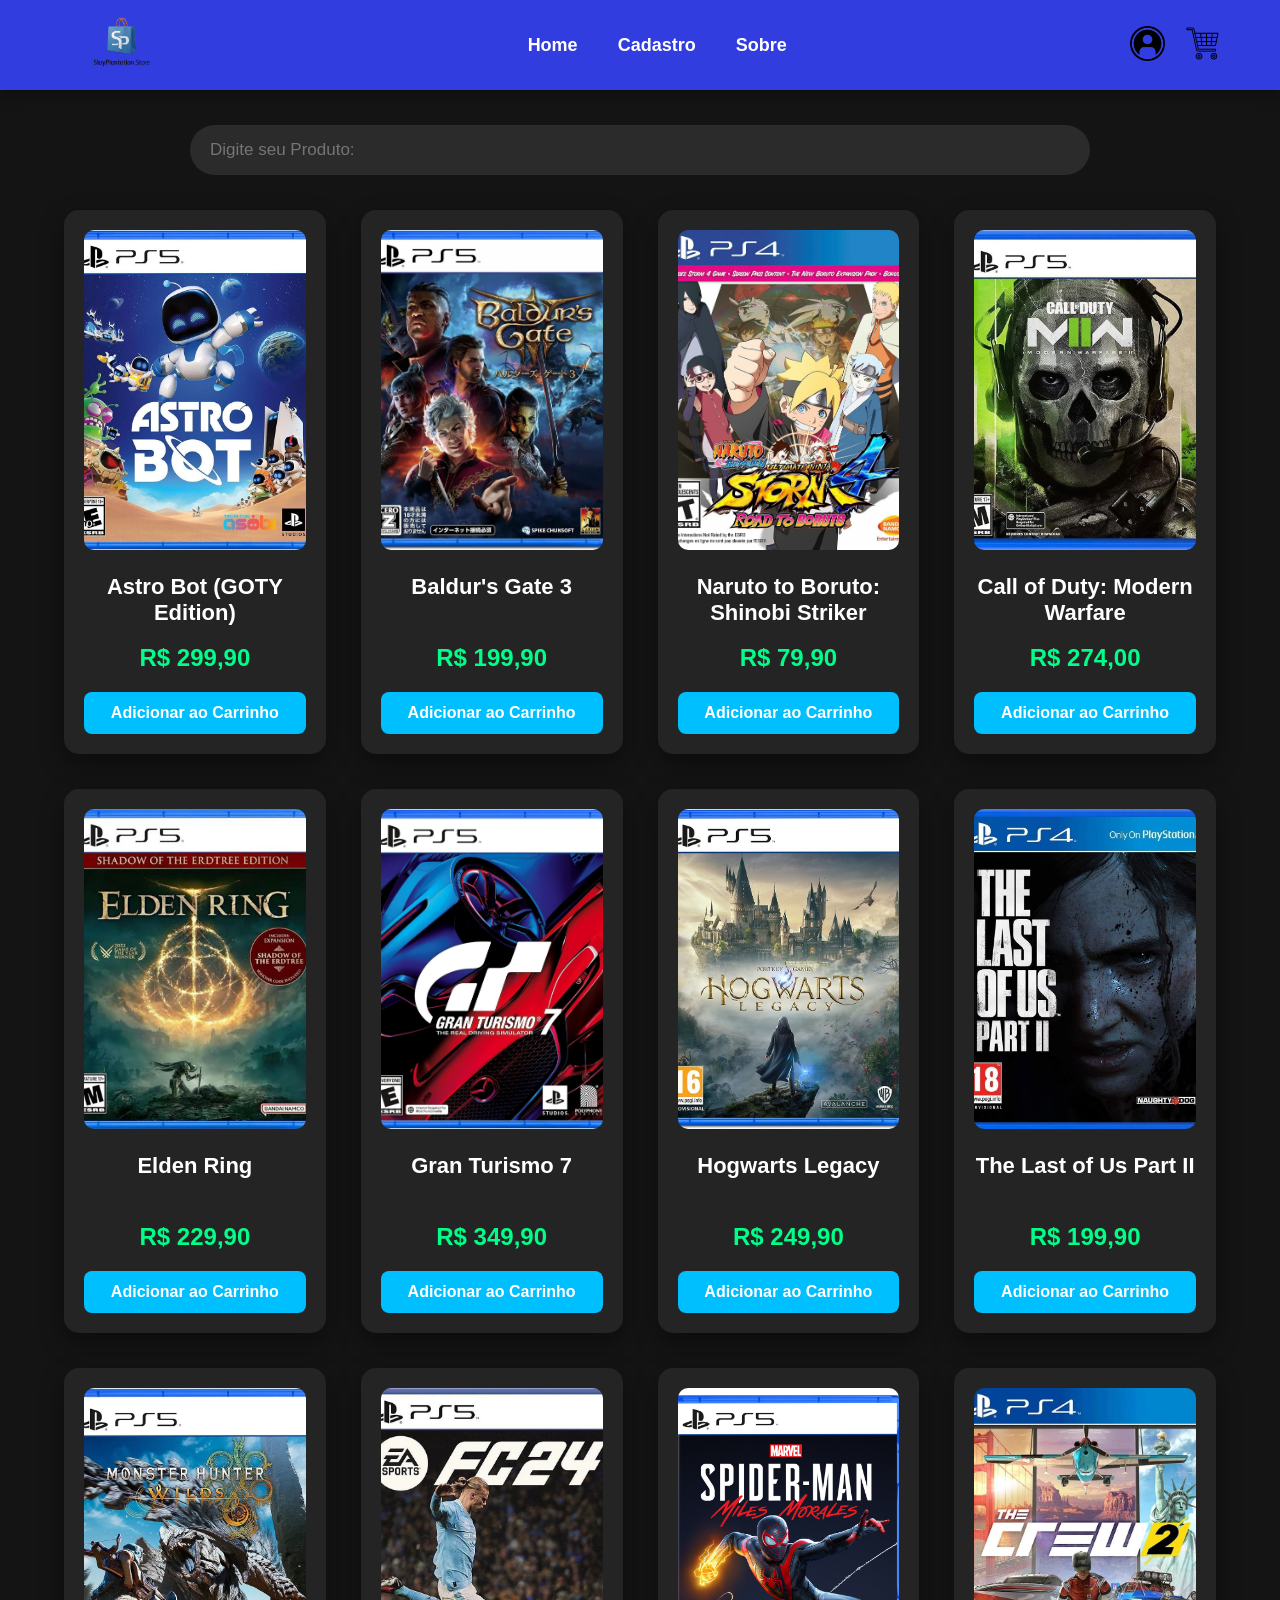
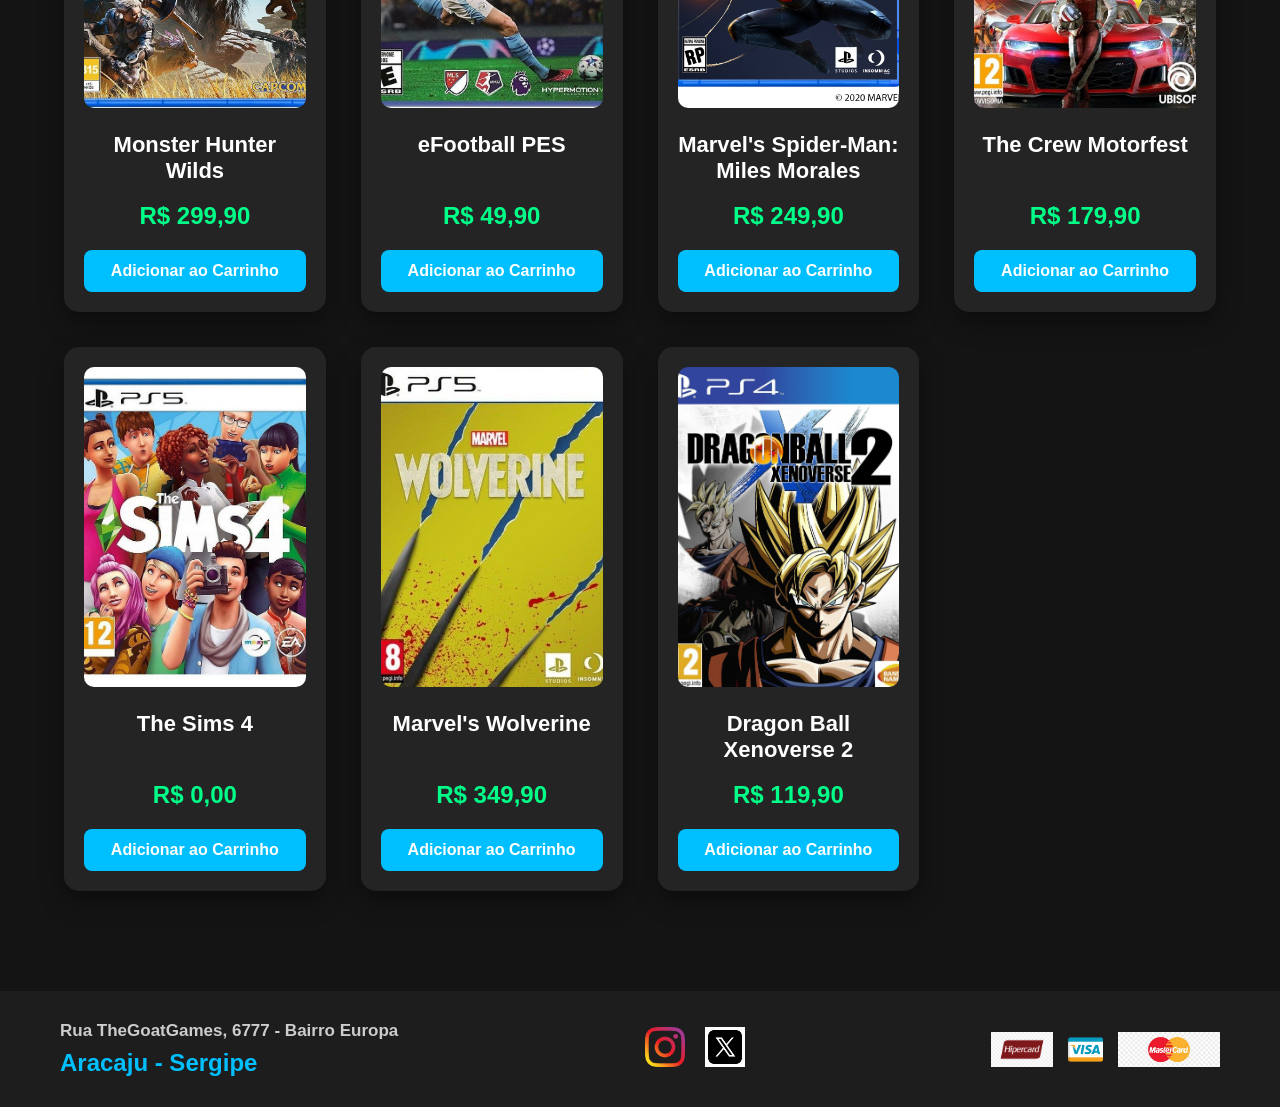
<file: index.html>
<!DOCTYPE html>
<html lang="pt-br">
<head>
    <meta charset="UTF-8">
    <meta name="viewport" content="width=device-width, initial-scale=1.0">
    <title>Loja Virtual</title>

    <!-- CORRIGIDO: Removida a barra inicial '/' para garantir compatibilidade local e de deploy -->
    <link rel="stylesheet" href="css/pagina.css">
    <link rel="shortcut icon" href="assets/icones/favicon.ico" type="image/x-icon">
</head>
<body>
    <main id="geral">
        <header id="cabecalho">
            <div id="logo">
                <!-- CORRIGIDO: O index.html está na raiz, então não precisa de '../' para os assets -->
                <a href="index.html"> <img src="assets/icones/logo.png" alt="logo"> </a>
            </div>

            <nav id="menu">
                <ul>
                    <li><a href="index.html" class="linkMenu">Home</a></li>
                    <li><a href="pages/cadastro.html" class="linkMenu">Cadastro</a></li>
                    <li><a href="pages/sobre.html" class="linkMenu">Sobre</a></li>
                </ul>
            </nav>

            <div id="div-icones">
                <ul>
                    <!-- CORRIGIDO: Ajustado o caminho das imagens de login e carrinho -->
                    <li><a href="pages/login.html" class="linkIcone"><img src="assets/icones/login.png" alt="login button"></a></li>
                    <li><a href="pages/carrinho.html" class="linkIcone"><img src="assets/icones/carrinho.png" alt="cart button"></a></li>
                </ul>
            </div>
        </header>

        <section id="Pesquisa">
            <input type="text" name="pesquisa" id="pesquisa" placeholder="Digite seu Produto: ">
        </section>

        <section id="cards">
            <!-- Cards serão inseridos via JS -->
        </section>

        <footer id="rodape">
            <div id="dadosloja">
                <h2>Rua TheGoatGames, 6777 - Bairro Europa</h2>
                <h1>Aracaju - Sergipe</h1>
            </div>

            <div id="icones_sociais">
                <ul>
                    <!-- CORRIGIDO: Ajustado o caminho das redes sociais nos assets -->
                    <li><a href="https://www.instagram.com/el_tabosa/"><img src="assets/icones/instagram.png" alt="instagram"></a></li>
                    <li><a href="https://x.com/el_tabosa"><img src="assets/icones/X.jpg" alt="x"></a></li>
                </ul>
            </div>

            <div id="div-cartoes">
                <!-- CORRIGIDO: Ajustado o caminho das bandeiras de cartões -->
                <img src="assets/icones/hipercard.png" alt="HiperCard">
                <img src="assets/icones/visa.png" alt="Visa">
                <img src="assets/icones/master_card.png" alt="MasterCard">
            </div>
        </footer>

    </main>
    <!-- CORRIGIDO: A pasta 'js' está na raiz, logo o caminho correto é 'js/index.js' -->
    <script src="js/index.js"></script>
</body>
</html>
</file>
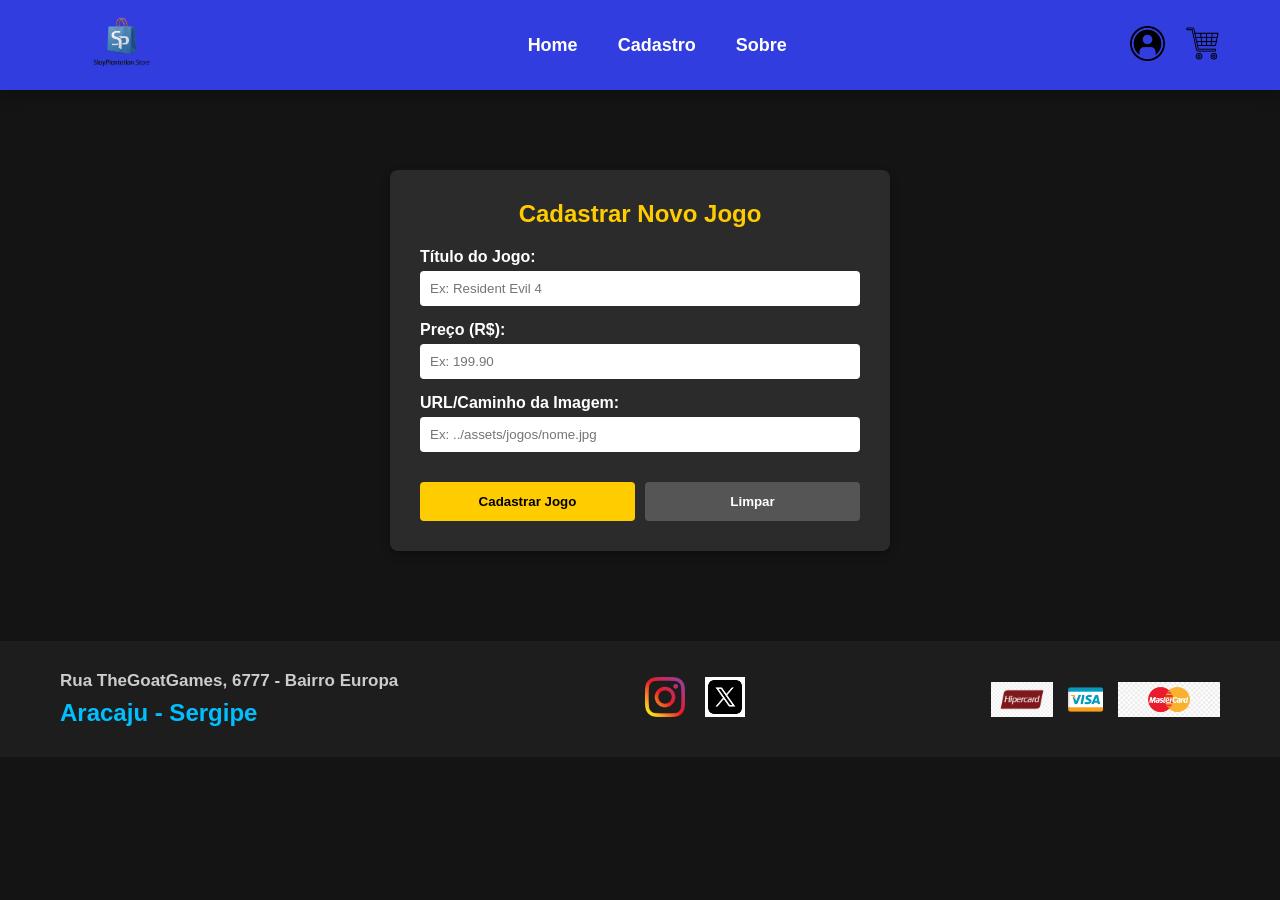
<file: pages/cadastro.html>
<!DOCTYPE html>
<html lang="pt-br">

<head>
    <meta charset="UTF-8">
    <meta name="viewport" content="width=device-width, initial-scale=1.0">
    <title>Loja Virtual - Cadastro de Produtos</title>

    <link rel="stylesheet" href="../css/pagina.css">
    <link rel="shortcut icon" href="../assets/icones/logo.png" type="image/x-icon">
</head>

<body>
    <main id="geral">
        <header id="cabecalho">
            <div id="logo">
                <a href="../index.html"> <img src="../assets/icones/logo.png" alt="logo"> </a>
            </div>

            <nav id="menu">
                <ul>
                    <li><a href="../index.html" class="linkMenu">Home</a></li>
                    <li><a href="cadastro.html" class="linkMenu">Cadastro</a></li>
                    <li><a href="sobre.html" class="linkMenu">Sobre</a></li>
                </ul>
            </nav>

            <div id="div-icones">
                <ul>
                    <li><a href="login.html" class="linkIcone"><img src="../assets/icones/login.png" alt="login button"></a></li>
                    <li><a href="carrinho.html" class="linkIcone"><img src="../assets/icones/carrinho.png" alt="cart button"></a></li>
                </ul>
            </div>
        </header>

        <div id="carrinho-container" style="display: flex; justify-content: center; padding: 40px 20px;">
            <div style="background-color: #2b2b2b; padding: 30px; border-radius: 8px; width: 100%; max-width: 500px; color: white; box-shadow: 0px 4px 10px rgba(0,0,0,0.3);">
                <h2 style="margin-bottom: 20px; text-align: center; color: #ffcc00;">Cadastrar Novo Jogo</h2>
                
                <form id="form-produto" style="display: flex; flex-direction: column; gap: 15px;">
                    <div style="display: flex; flex-direction: column; gap: 5px;">
                        <label for="titulo" style="font-weight: bold;">Título do Jogo:</label>
                        <input type="text" id="titulo" placeholder="Ex: Resident Evil 4" required style="padding: 10px; border-radius: 4px; border: none;">
                    </div>

                    <div style="display: flex; flex-direction: column; gap: 5px;">
                        <label for="preco" style="font-weight: bold;">Preço (R$):</label>
                        <input type="number" id="preco" step="0.01" min="0" placeholder="Ex: 199.90" required style="padding: 10px; border-radius: 4px; border: none;">
                    </div>

                    <div style="display: flex; flex-direction: column; gap: 5px;">
                        <label for="imagem" style="font-weight: bold;">URL/Caminho da Imagem:</label>
                        <input type="text" id="imagem" placeholder="Ex: ../assets/jogos/nome.jpg" required style="padding: 10px; border-radius: 4px; border: none;">
                    </div>

                    <div style="display: flex; gap: 10px; margin-top: 15px;">
                        <button type="submit" style="flex: 1; padding: 12px; background-color: #ffcc00; border: none; font-weight: bold; cursor: pointer; border-radius: 4px; color: black;">Cadastrar Jogo</button>
                        <button type="reset" style="flex: 1; padding: 12px; background-color: #555; border: none; font-weight: bold; cursor: pointer; border-radius: 4px; color: white;">Limpar</button>
                    </div>
                </form>
            </div>
        </div>

        <footer id="rodape">
            <div id="dadosloja">
                <h2>Rua TheGoatGames, 6777 - Bairro Europa</h2>
                <h1>Aracaju - Sergipe</h1>
            </div>

            <div id="icones_sociais">
                <ul>
                    <li><a href="https://instagram.com/el_tabosa" target="_blank"><img src="../assets/icones/instagram.png" alt="instagram"></a></li>
                    <li><a href="https://X.com/el_tabosa" target="_blank"><img src="../assets/icones/X.jpg" alt="X"></a></li>
                </ul>
            </div>

            <div id="div-cartoes">
                <img src="../assets/icones/hipercard.png" alt="HiperCard">
                <img src="../assets/icones/visa.png" alt="Visa">
                <img src="../assets/icones/master_card.png" alt="MasterCard">
            </div>
        </footer>
    </main>

    <script src="../js/cadastro.js"></script>
</body>

</html>
</file>
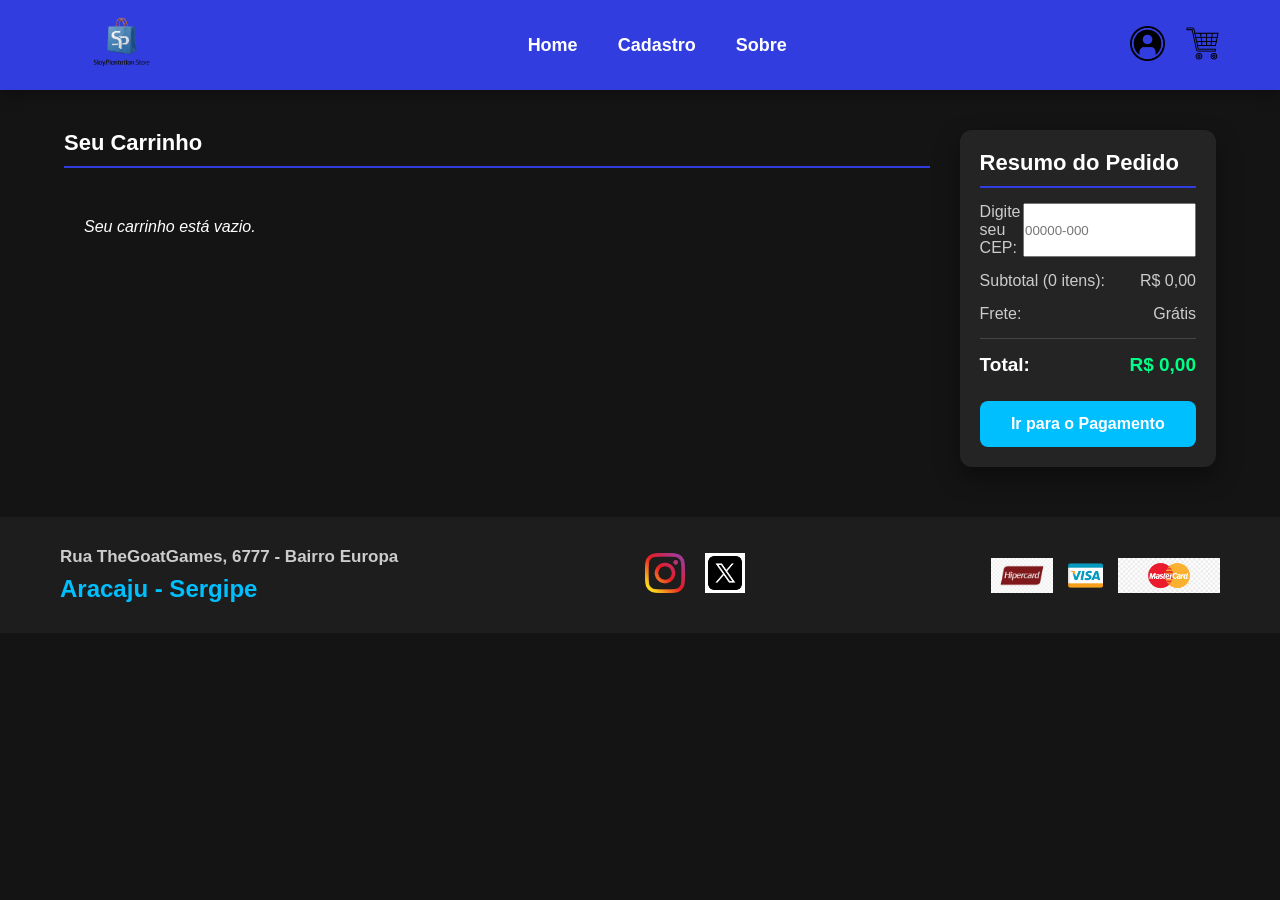
<file: pages/carrinho.html>
<!DOCTYPE html>
<html lang="en">

<head>
    <meta charset="UTF-8">
    <meta name="viewport" content="width=device-width, initial-scale=1.0">
    <title>Loja Virtual - Carrinho</title>

    <link rel="stylesheet" href="../css/pagina.css">
    <link rel="shortcut icon" href="../assets/icones/logo.png" type="image/x-icon">
</head>

<body>
    <main id="geral">
        <header id="cabecalho">
            <div id="logo">
                <a href="../index.html"> <img src="../assets/icones/logo.png" alt="logo"> </a>
            </div>

            <nav id="menu">
                <ul>
                    <li><a href="../index.html" class="linkMenu">Home</a></li>
                    <li><a href="cadastro.html" class="linkMenu">Cadastro</a></li>
                    <li><a href="sobre.html" class="linkMenu">Sobre</a></li>
                </ul>
            </nav>

            <div id="div-icones">
                <ul>
                    <li><a href="login.html" class="linkIcone"><img src="../assets/icones/login.png" alt="login button"></a></li>
                    <li><a href="carrinho.html" class="linkIcone"><img src="../assets/icones/carrinho.png" alt="cart button"></a></li>
                </ul>
            </div>
        </header>

        <div id="carrinho-container">
            
            <section id="itens-carrinho">
                <h2>Seu Carrinho</h2>
                
                <div class="item-carrinho-horizontal">
                    <img src="../assets/jogos/spiderMiles.jpg" alt="Spider Man Miles Morales" class="img-pequena-carrinho">
                    
                    <div class="info-carrinho-horizontal">
                        <h2 class="title-card">Spider Man Miles Morales</h2>
                        <h3 class="value-card">R$ 259,90</h3>
                        
                        <div class="quantidade-container">
                            <button class="btn-qtd">-</button>
                            <input type="number" value="1" min="1" class="input-qtd">
                            <button class="btn-qtd">+</button>
                        </div>
                    </div>
                    
                    <button class="btn-remover">Remover</button>
                </div>

                <div class="item-carrinho-horizontal">
                    <img src="../assets/jogos/granTurismo.jpg" alt="Gran Turismo 7" class="img-pequena-carrinho">
                    
                    <div class="info-carrinho-horizontal">
                        <h2 class="title-card">Gran Turismo 7</h2>
                        <h3 class="value-card">R$ 349,90</h3>
                        
                        <div class="quantidade-container">
                            <button class="btn-qtd">-</button>
                            <input type="number" value="2" min="1" class="input-qtd">
                            <button class="btn-qtd">+</button>
                        </div>
                    </div>
                    
                    <button class="btn-remover">Remover</button>
                </div>

                <div class="item-carrinho-horizontal">
                    <img src="../assets/jogos/monsterHunter.jpg" alt="Monster Hunter World" class="img-pequena-carrinho">
                    
                    <div class="info-carrinho-horizontal">
                        <h2 class="title-card">Monster Hunter World</h2>
                        <h3 class="value-card">R$ 110,00</h3>
                        
                        <div class="quantidade-container">
                            <button class="btn-qtd">-</button>
                            <input type="number" value="1" min="1" class="input-qtd">
                            <button class="btn-qtd">+</button>
                        </div>
                    </div>
                    
                    <button class="btn-remover">Remover</button>
                </div>
            </section>

            <div id="resumo-carrinho">
                <h2>Resumo do Pedido</h2>
                
                <div class="resumo-linha">
                    <span>Digite seu CEP:</span>
                    <input type="text" id="cep" name="cep" placeholder="">
                </div>

                <div class="resumo-linha">
                    <span>Subtotal (3 itens):</span>
                    <span>R$ 818,80</span>
                </div>
                
                <div class="resumo-linha">
                    <span>Frete:</span>
                    <span>R$ 00,00</span>
                </div>
                
                <hr class="divisor-resumo">
                
                <div class="resumo-linha total">
                    <span>Total:</span>
                    <span>R$ 818,80</span>
                </div>
                
                <button class="btn-pagamento">Ir para o Pagamento</button>
            </div>

        </div>

        <footer id="rodape">
            <div id="dadosloja">
                <h2>Rua TheGoatGames, 6777 - Bairro Europa</h2>
                <h1>Aracaju - Sergipe</h1>
            </div>

            <div id="icones_sociais">
                <ul>
                    <li><a href="https://instagram.com/el_tabosa" target="_blank"><img src="../assets/icones/instagram.png" alt="instagram"></a></li>
                    <li><a href="https://X.com/el_tabosa" target="_blank"><img src="../assets/icones/X.jpg" alt="X"></a></li>
                </ul>
            </div>

            <div id="div-cartoes">
                <img src="../assets/icones/hipercard.png" alt="HiperCard">
                <img src="../assets/icones/visa.png" alt="Visa">
                <img src="../assets/icones/master_card.png" alt="MasterCard">
            </div>
        </footer>
    </main>
    <script src="../js/carrinho.js"></script>
</body>

</html>
</file>
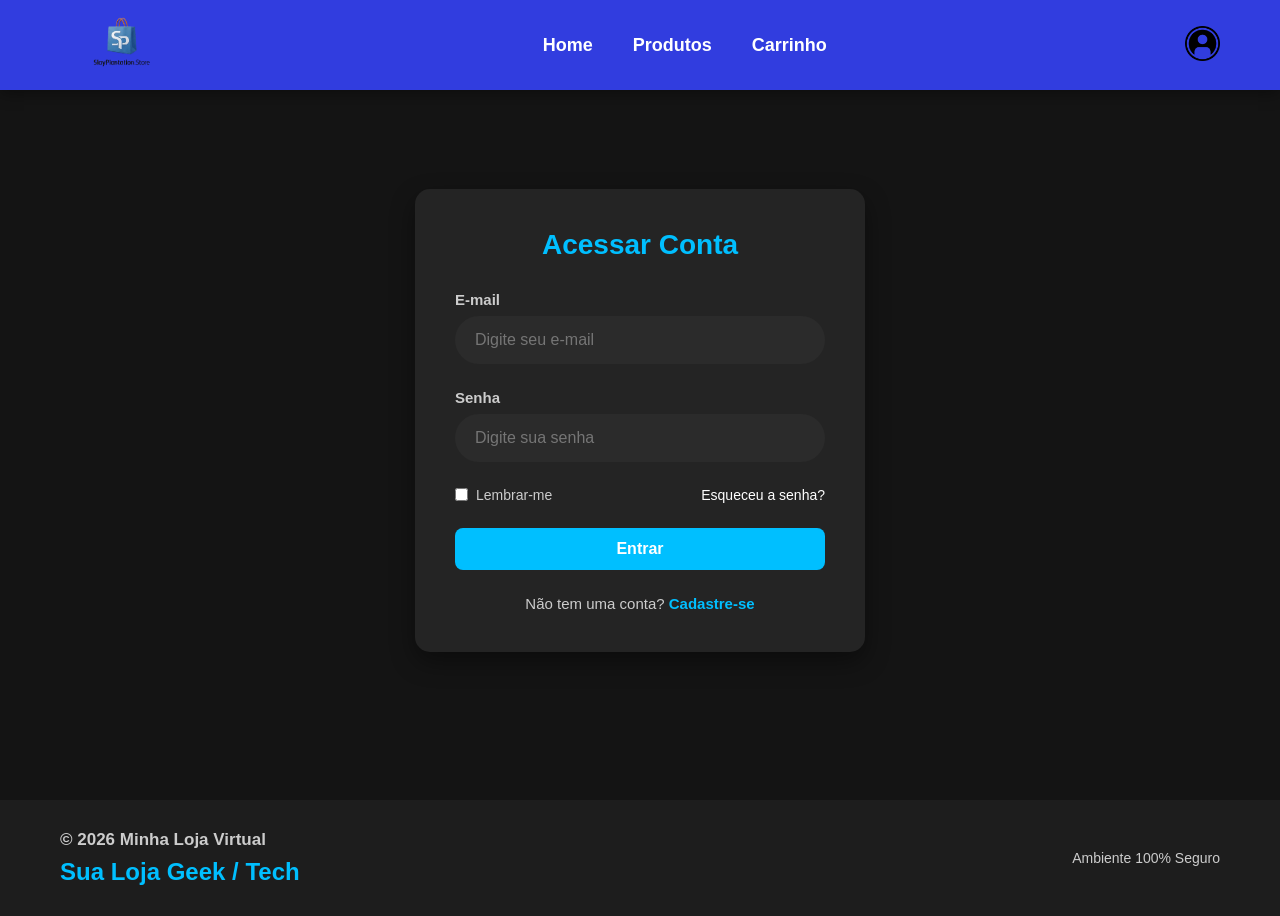
<file: pages/login.html>
<!DOCTYPE html>
<html lang="pt-BR">
<head>
    <meta charset="UTF-8">
    <meta name="viewport" content="width=device-width, initial-scale=1.0">
    <title>Login - Minha Loja</title>
    <link rel="stylesheet" href="../css/pagina.css">
    
    <style>
        #login-container {
            display: flex;
            justify-content: center;
            align-items: center;
            min-height: calc(100vh - 90px - 150px); /* Desconta o cabeçalho e rodapé aproximados */
            padding: 40px 20px;
        }

        .login-card {
            background: #242424; /* Mesmo fundo dos seus cards */
            width: 100%;
            max-width: 450px;
            padding: 40px;
            border-radius: 15px;
            box-shadow: 0 10px 25px rgba(0,0,0,.4);
        }

        .login-card h2 {
            font-size: 28px;
            color: #00bfff; /* Tom de azul do seu CSS */
            text-align: center;
            margin-bottom: 30px;
            font-weight: bold;
        }

        .form-grupo {
            margin-bottom: 25px;
            display: flex;
            flex-direction: column;
            gap: 8px;
        }

        .form-grupo label {
            font-size: 15px;
            color: #ccc;
            font-weight: 600;
        }

        /* Reaproveitando o estilo que você usou na barra de pesquisa */
        .form-control {
            width: 100%;
            padding: 15px 20px;
            border: none;
            border-radius: 30px;
            font-size: 16px;
            outline: none;
            background: #2b2b2b;
            color: white;
            transition: .3s;
        }

        .form-control:focus {
            box-shadow: 0 0 15px #00bfff;
        }

        .login-opcoes {
            display: flex;
            justify-content: space-between;
            align-items: center;
            font-size: 14px;
            margin-bottom: 25px;
        }

        .login-opcoes a:hover {
            color: #00bfff;
            text-decoration: underline;
        }

        .checkbox-container {
            display: flex;
            align-items: center;
            gap: 8px;
            cursor: pointer;
            color: #ccc;
        }

        /* Rodapé interno do card para criar conta */
        .login-footer {
            text-align: center;
            margin-top: 25px;
            font-size: 15px;
            color: #ccc;
        }

        .login-footer a {
            color: #00bfff;
            font-weight: bold;
        }

        .login-footer a:hover {
            text-decoration: underline;
        }
    </style>
</head>
<body>

    <div id="geral">
        
        <header id="cabecalho">
            <div id="logo">
                <a href="../index.html">
                    <img src="../assets/icones/logo.png" alt="Logo da Loja">
                </a>
            </div>
            <nav id="menu">
                <ul>
                    <li><a href="../index.html" class="linkMenu">Home</a></li>
                    <li><a href="produtos.html" class="linkMenu">Produtos</a></li>
                    <li><a href="carrinho.html" class="linkMenu">Carrinho</a></li>
                </ul>
            </nav>
            <div id="div-icones">
                <ul>
                    <li><a href="login.html"><img src="../assets/icones/login.png" alt="Perfil"></a></li>
                </ul>
            </div>
        </header>

        <main id="login-container">
            <div class="login-card">
                <h2>Acessar Conta</h2>
                
                <form action="#" method="POST">
                    <div class="form-grupo">
                        <label for="email">E-mail</label>
                        <input type="email" id="email" class="form-control" placeholder="Digite seu e-mail" required>
                    </div>

                    <div class="form-grupo">
                        <label for="senha">Senha</label>
                        <input type="password" id="senha" class="form-control" placeholder="Digite sua senha" required>
                    </div>

                    <div class="login-opcoes">
                        <label class="checkbox-container">
                            <input type="checkbox"> Lembrar-me
                        </label>
                        <a href="#">Esqueceu a senha?</a>
                    </div>

                    <button type="submit" class="btn-card">Entrar</button>
                </form>

                <div class="login-footer">
                    Não tem uma conta? <a href="cadastro.html">Cadastre-se</a>
                </div>
            </div>
        </main>

        <footer id="rodape">
            <div id="dadosloja">
                <h2>© 2026 Minha Loja Virtual</h2>
                <h1>Sua Loja Geek / Tech</h1>
            </div>
            
            <div id="div-cartoes">
                <span style="color: #ccc; font-size: 14px;">Ambiente 100% Seguro</span>
            </div>
        </footer>

    </div>

</body>
</html>
</file>
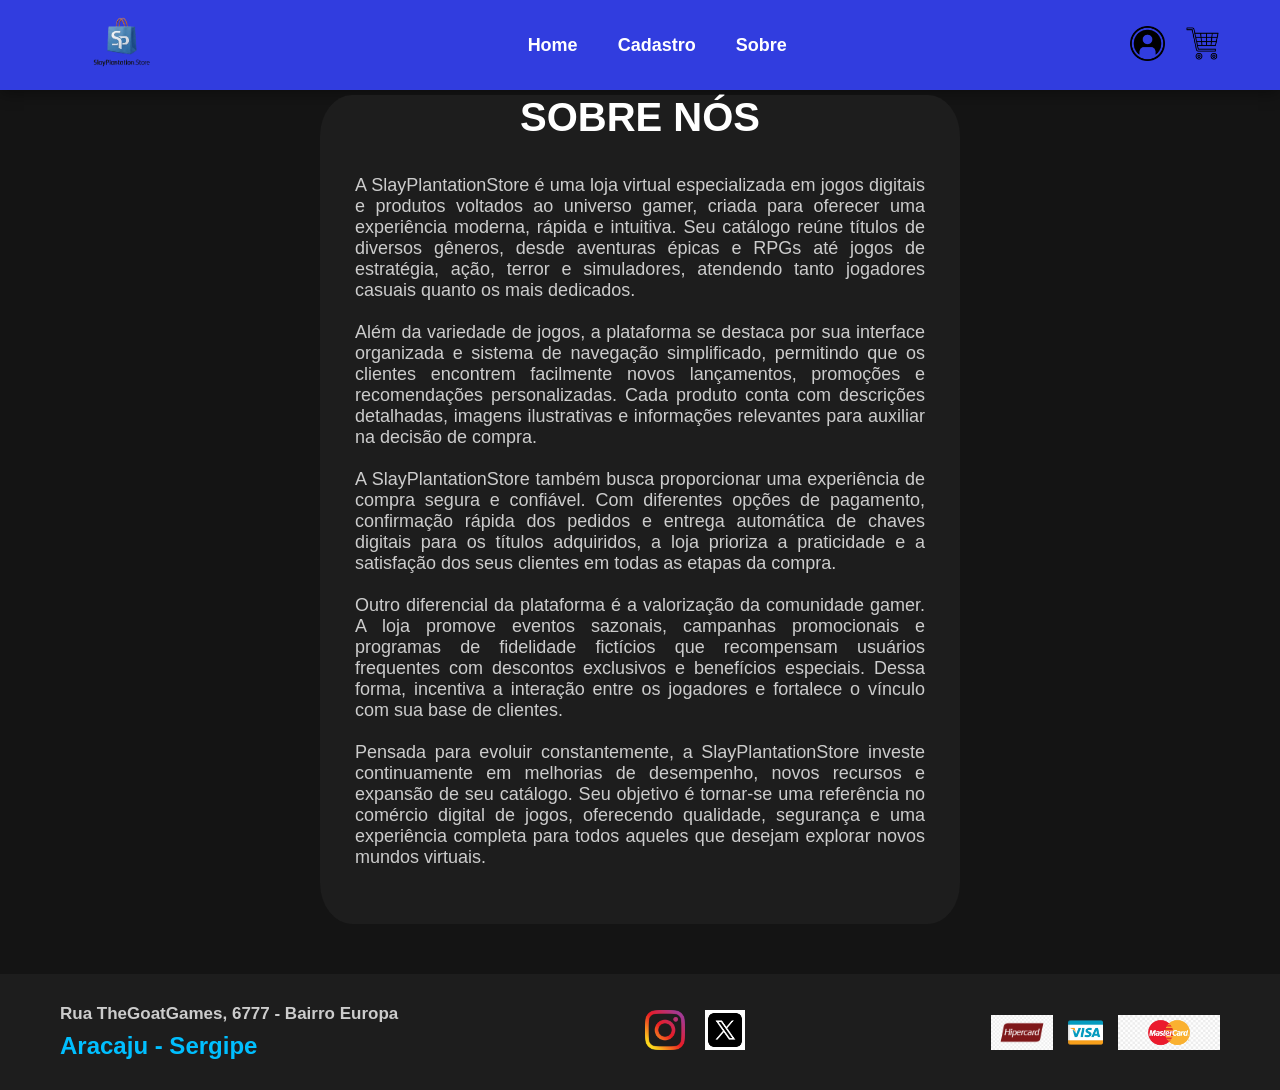
<file: pages/sobre.html>
<!DOCTYPE html>
<html lang="en">

<head>
    <meta charset="UTF-8">
    <meta name="viewport" content="width=device-width, initial-scale=1.0">
    <title>Loja Virtual</title>

    <link rel="stylesheet" href="../css/pagina.css">
    <link rel="shortcut icon" href="../assets/icones/logo.png" type="image/x-icon">
</head>

<body>
    <main id="geral">
        <header id="cabecalho">
            <div id="logo">
                <a href="../index.html"> <img src="../assets/icones/logo.png" alt="logo"> </a>
            </div>

            <nav id="menu">
                <ul>
                    <li><a href="../index.html" class="linkMenu">Home</a></li>
                    <li><a href="cadastro.html" class="linkMenu">Cadastro</a></li>
                    <li><a href="sobre.html" class="linkMenu">Sobre</a></li>
                </ul>
            </nav>

            <div id="div-icones">
                <ul>
                    <li><a href="login.html" class="linkIcone"><img src="../assets/icones/login.png"
                                alt="login button"></a></li>
                    <li><a href="carrinho.html" class="linkIcone"><img src="../assets/icones/carrinho.png"
                                alt="cart button"></a></li>

                </ul>
            </div>
        </header>

        <div id="texto-principal">
            <h1>SOBRE NÓS</h1>
            <p>
                A SlayPlantationStore é uma loja virtual especializada em jogos digitais e produtos voltados ao
                universo gamer, criada para oferecer uma experiência moderna, rápida e intuitiva. Seu catálogo reúne
                títulos de diversos gêneros, desde aventuras épicas e RPGs até jogos de estratégia, ação, terror e
                simuladores, atendendo tanto jogadores casuais quanto os mais dedicados.
                <br><br>
                Além da variedade de jogos, a plataforma se destaca por sua interface organizada e sistema de navegação
                simplificado, permitindo que os clientes encontrem facilmente novos lançamentos, promoções e
                recomendações personalizadas. Cada produto conta com descrições detalhadas, imagens ilustrativas e
                informações relevantes para auxiliar na decisão de compra.
                <br><br>
                A SlayPlantationStore também busca proporcionar uma experiência de compra segura e confiável. Com
                diferentes opções de pagamento, confirmação rápida dos pedidos e entrega automática de chaves digitais
                para os títulos adquiridos, a loja prioriza a praticidade e a satisfação dos seus clientes em todas as
                etapas da compra.
                <br><br>
                Outro diferencial da plataforma é a valorização da comunidade gamer. A loja promove eventos sazonais,
                campanhas promocionais e programas de fidelidade fictícios que recompensam usuários frequentes com
                descontos exclusivos e benefícios especiais. Dessa forma, incentiva a interação entre os jogadores e
                fortalece o vínculo com sua base de clientes.
                <br><br>
                Pensada para evoluir constantemente, a SlayPlantationStore investe continuamente em melhorias de
                desempenho, novos recursos e expansão de seu catálogo. Seu objetivo é tornar-se uma referência no
                comércio digital de jogos, oferecendo qualidade, segurança e uma experiência completa para todos aqueles
                que desejam explorar novos mundos virtuais.
                <br><br>
            </p>
        </div>

        <footer id="rodape">
            <div id="dadosloja">
                <h2>Rua TheGoatGames, 6777 - Bairro Europa</h2>
                <h1>Aracaju - Sergipe</h1>
            </div>

            <div id="icones_sociais">
                <ul>
                    <li><a href="instagram.com/el_tabosa"><img src="../assets/icones/instagram.png" alt="instagram"></a>
                    </li>
                    <li><a href="X.com/el_tabosa"><img src="../assets/icones/X.jpg" alt="X"></a></li>
                </ul>
            </div>

            <div id="div-cartoes">
                <img src="../assets/icones/hipercard.png" alt="HiperCard">
                <img src="../assets/icones/visa.png" alt="Visa">
                <img src="../assets/icones/master_card.png" alt="MasterCard">
            </div>
        </footer>

    </main>

</body>

</html>
</file>
<file: css/pagina.css>
/* ==========================================
   SEU CSS ORIGINAL - NÃO ALTERADO
   ========================================== */
*{
    margin:0;
    padding:0;
    box-sizing:border-box;
    font-family:"Segoe UI",Tahoma,Geneva,Verdana,sans-serif;
}

body{
    background:#141414;
    color:white;
}

a{
    text-decoration:none;
    color:white;
}

ul{
    list-style:none;
}

img{
    max-width:100%;
}

#geral{
    width:100%;
    min-height:100vh;
}

#cabecalho{
    width:100%;
    height:90px;
    background:#313ddf;
    display:flex;
    justify-content:space-between;
    align-items:center;
    padding:0 60px;
    box-shadow:0 3px 15px rgba(0,0,0,.4);
}

#logo img{
    height:70px;
}

#menu ul{
    display:flex;
    gap:40px;
}

.linkMenu{
    font-size:18px;
    font-weight:bold;
    transition:.3s;
}

.linkMenu:hover{
    color:#00bfff;
}

#div-icones ul{
    display:flex;
    gap:20px;
}

#div-icones img{
    width:35px;
    transition:.3s;
}

#div-icones img:hover{
    transform:scale(1.15);
}

#Pesquisa{
    display:flex;
    justify-content:center;
    margin:35px 0;
}

#pesquisa{
    width:900px;
    max-width:100%;
    padding:15px 20px;
    border:none;
    border-radius:30px;
    font-size:17px;
    outline:none;
    background:#2b2b2b;
    color:white;
    transition:.3s;
}

#pesquisa:focus{
    box-shadow:0 0 15px #00bfff;
}

#cards{
    width:90%;
    margin:auto;
    display:grid;
    grid-template-columns:repeat(auto-fit,minmax(250px,1fr));
    gap:35px;
    padding-bottom:50px;
}

.card{
    background:#242424;
    border-radius:15px;
    overflow:hidden;
    padding:20px;
    text-align:center;
    transition:.35s;
    box-shadow:0 10px 25px rgba(0,0,0,.4);
}

.card:hover{
    transform:translateY(-10px);
    box-shadow:0 18px 30px rgba(0,191,255,.35);
}

.img-card{
    width:100%;
    height:320px;
    object-fit:cover;
    border-radius:10px;
}

.title-card{
    margin:20px 0 10px;
    font-size:22px;
    min-height:60px;
}

.value-card{
    color:#00ff88;
    font-size:24px;
    margin-bottom:20px;
}

.btn-card{
    width:100%;
    padding:12px;
    border:none;
    border-radius:8px;
    background:#00bfff;
    color:white;
    font-size:16px;
    font-weight:bold;
    cursor:pointer;
    transition:.3s;
}

.btn-card:hover{
    background:#0099cc;
    transform:scale(1.03);
}

.item{
    display:flex;
    align-items:center;
    gap:20px;

    background:#242424;
    padding:20px;
    border-radius:12px;
}

.item-img-card{
    width:150px;
    height:180px;
    object-fit:cover;
    border-radius:10px;
}

.item-btn-card{
    width:150px;
}

.info{
    flex:1;
}


#rodape{
    background:#1d1d1d;
    margin-top:50px;
    padding:30px 60px;
    display:flex;
    justify-content:space-between;
    align-items:center;
    flex-wrap:wrap;
    gap:30px;
}

#dadosloja h2{
    font-size:17px;
    margin-bottom:8px;
    color:#ccc;
}

#dadosloja h1{
    font-size:24px;
    color:#00bfff;
}

#icones_sociais ul{
    display:flex;
    gap:20px;
}

#icones_sociais img{
    width:40px;
    transition:.3s;
}

#icones_sociais img:hover{
    transform:scale(1.2);
}

#div-cartoes{
    display:flex;
    gap:15px;
    align-items:center;
}

#div-cartoes img{
    height:35px;
}

#texto-principal{
    background-color: #1d1d1d;
    width:50%;
    margin:auto;
    margin-bottom:20px auto ;
    text-align:justify;
    margin-bottom:50px;
    border-radius: 5%;
}

#texto-principal h1{
    font-size:40px;
    text-align: center;
    margin-top: 5px;
}

#texto-principal p{
    font-size:18px;
    color:#ccc;
    padding: 35px;
}


@media(max-width:900px){
    #cabecalho{
        flex-direction:column;
        height:auto;
        padding:20px;
        gap:20px;
    }

    #menu ul{
        gap:20px;
    }

    #rodape{
        flex-direction:column;
        text-align:center;
    }
}

/* ==========================================
   CÓDIGO EXCLUSIVO PARA O CARRINHO (Adições)
   ========================================== */

/* Container Principal do Layout 80:20 */
#carrinho-container {
    display: flex;
    width: 90%;
    margin: 40px auto;
    gap: 30px;
    align-items: flex-start;
}

/* Seção dos Itens (80% do espaço proporcional) */
#itens-carrinho {
    flex: 4; 
    display: flex;
    flex-direction: column;
    gap: 15px;
}

#itens-carrinho h2, #resumo-carrinho h2 {
    font-size: 22px;
    margin-bottom: 15px;
    border-bottom: 2px solid #313ddf;
    padding-bottom: 10px;
}

/* Novo componente compacto para o item de carrinho horizontal */
.item-carrinho-horizontal {
    display: flex;
    align-items: center;
    gap: 15px;
    background: #242424;
    padding: 15px;
    border-radius: 12px;
}

/* Imagem pequena do item no carrinho */
.img-pequena-carrinho {
    width: 100px;
    height: 100px;
    object-fit: cover;
    border-radius: 10px;
}

/* Informações alinhadas horizontalmente */
.info-carrinho-horizontal {
    flex: 1;
    display: flex;
    flex-direction: row;
    justify-content: space-between;
    align-items: center;
    gap: 20px;
}

/* Ajustes finos nos textos do item horizontal */
.info-carrinho-horizontal .title-card {
    min-height: auto;
    margin: 0;
    font-size: 19px;
    font-weight: bold;
    color: white;
}

.info-carrinho-horizontal .value-card {
    margin: 0;
    font-size: 18px;
    color: #00ff88;
}

/* Seletor de Quantidade (+ e -) */
.quantidade-container {
    display: flex;
    align-items: center;
    gap: 8px;
}

.btn-qtd {
    background: #313ddf;
    border: none;
    color: white;
    width: 28px;
    height: 28px;
    font-size: 16px;
    font-weight: bold;
    border-radius: 5px;
    cursor: pointer;
    transition: .2s;
}

.btn-qtd:hover {
    background: #00bfff;
}

.input-qtd {
    width: 45px;
    text-align: center;
    background: #2b2b2b;
    border: 1px solid #444;
    color: white;
    padding: 3px;
    border-radius: 5px;
    font-size: 15px;
    outline: none;
}

/* Botão Personalizado para Remover do Carrinho */
.btn-remover {
    padding: 10px 20px;
    background: #ff3333;
    color: white;
    border: none;
    border-radius: 8px;
    font-weight: bold;
    cursor: pointer;
    transition: .3s;
}

.btn-remover:hover {
    background: #cc0000;
    transform: scale(1.05);
}

/* Painel de Resumo Lateral (20% do espaço proporcional) */
#resumo-carrinho {
    flex: 1;
    background: #242424;
    padding: 20px;
    border-radius: 12px;
    box-shadow: 0 10px 25px rgba(0,0,0,.4);
}

.resumo-linha {
    display: flex;
    justify-content: space-between;
    margin: 15px 0;
    font-size: 16px;
    color: #ccc;
}

.divisor-resumo {
    border: 0;
    border-top: 1px solid #444;
    margin: 15px 0;
}

.resumo-linha.total {
    font-size: 19px;
    font-weight: bold;
    color: white;
}

.resumo-linha.total span:last-child {
    color: #00ff88;
}

/* Botão de Checkout */
.btn-pagamento {
    width: 100%;
    padding: 14px;
    background: #00bfff;
    color: white;
    border: none;
    border-radius: 8px;
    font-size: 16px;
    font-weight: bold;
    cursor: pointer;
    transition: .3s;
    margin-top: 10px;
}

.btn-pagamento:hover {
    background: #0099cc;
    transform: scale(1.02);
}

@media(max-width:900px){
    #carrinho-container {
        flex-direction: column;
    }
    
    #itens-carrinho, #resumo-carrinho {
        width: 100%;
        flex: none;
    }
    
    .item-carrinho-horizontal {
        flex-direction: column;
        text-align: center;
    }
    
    .info-carrinho-horizontal {
        flex-direction: column;
        gap: 10px;
        margin-top: 10px;
    }
    
    .quantidade-container {
        justify-content: center;
        margin-bottom: 10px;
    }
}
</file>
